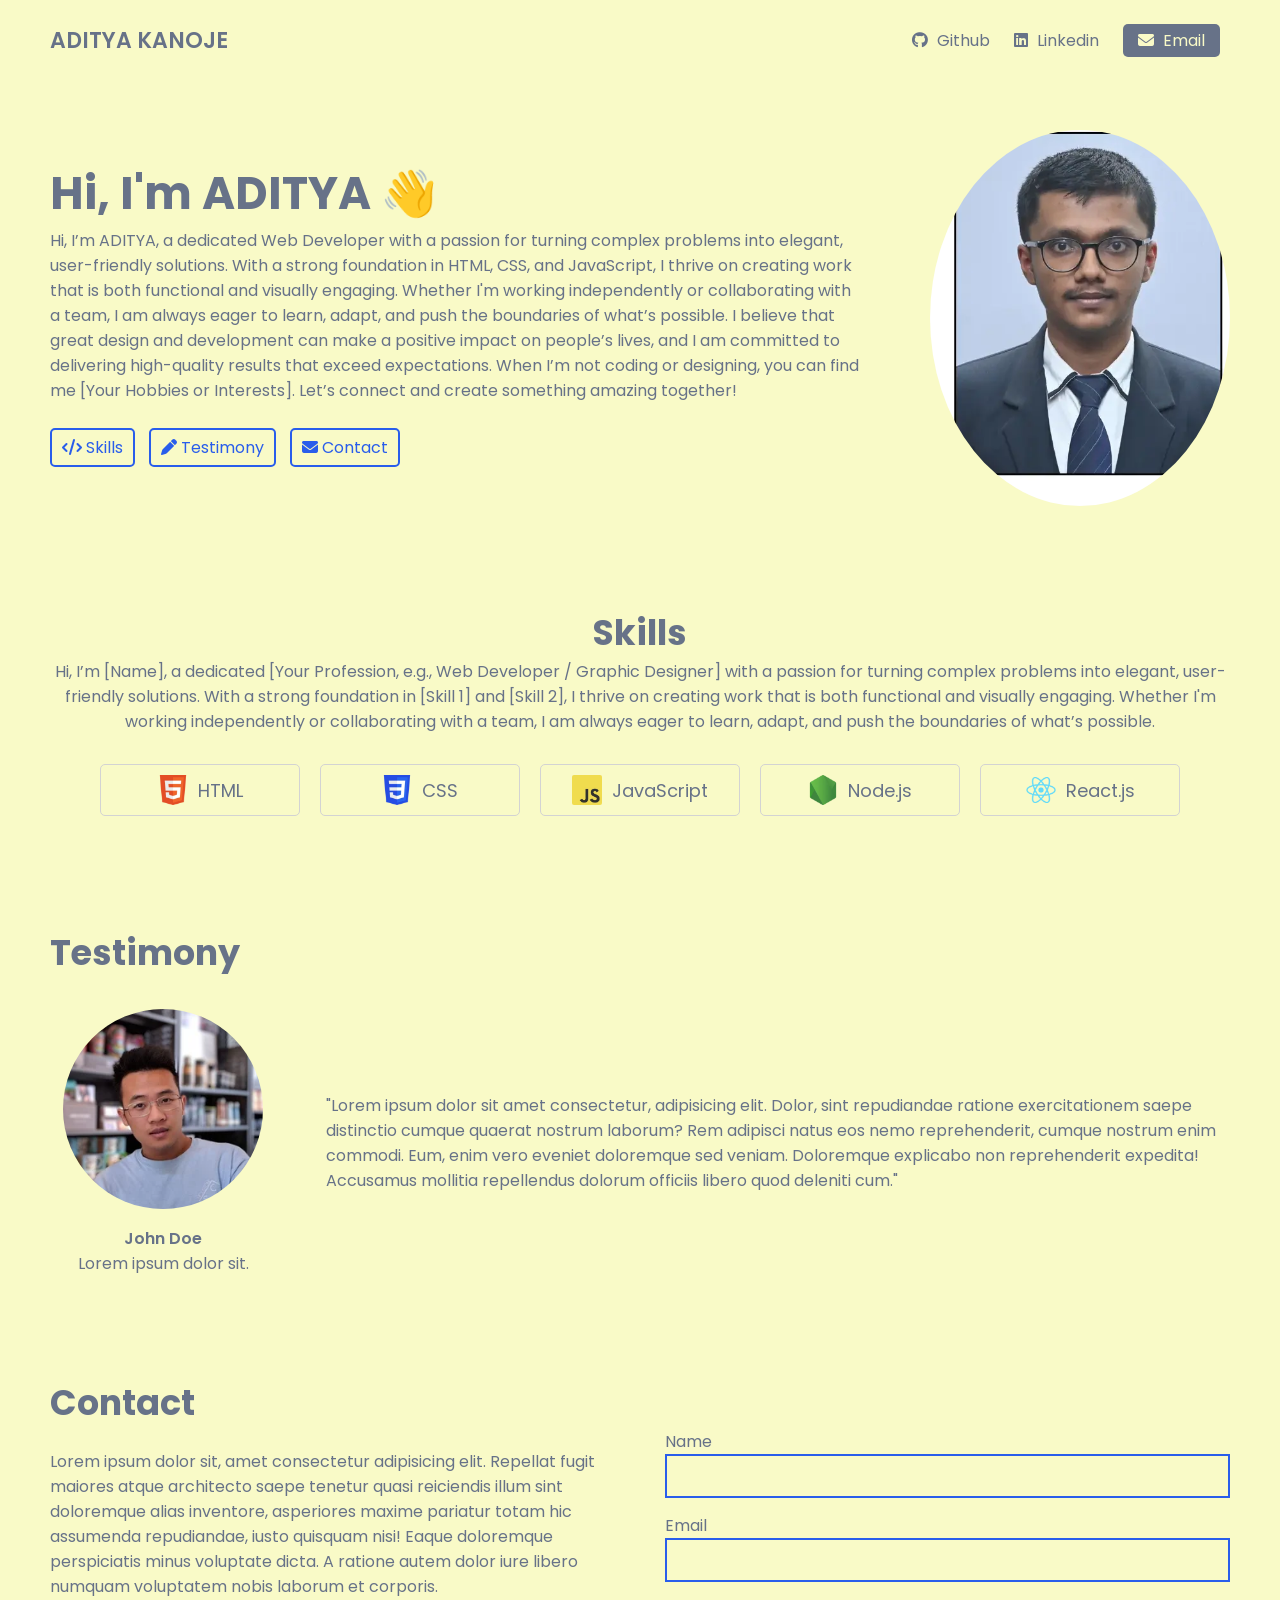
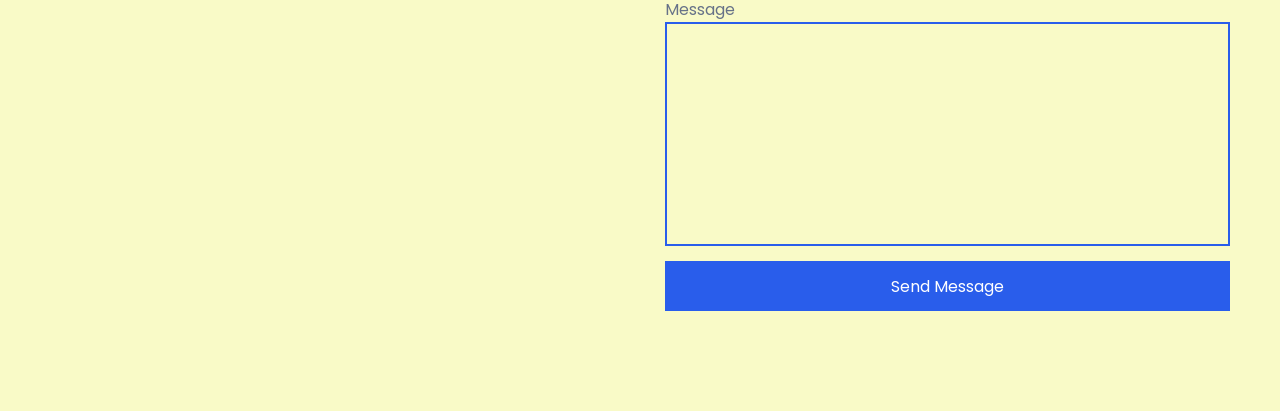
<file: index.html>
<!DOCTYPE html>
<html lang="en">
<head>
  <meta charset="UTF-8">
  <meta http-equiv="X-UA-Compatible" content="IE=edge">
  <meta name="viewport" content="width=device-width, initial-scale=1.0">

  <link rel="preconnect" href="https://fonts.googleapis.com">
  <link rel="preconnect" href="https://fonts.gstatic.com" crossorigin>
  <link href="https://fonts.googleapis.com/css2?family=Poppins:wght@400;600&display=swap" rel="stylesheet">

  <link rel="stylesheet" href="https://cdnjs.cloudflare.com/ajax/libs/font-awesome/6.4.0/css/all.min.css" integrity="sha512-iecdLmaskl7CVkqkXNQ/ZH/XLlvWZOJyj7Yy7tcenmpD1ypASozpmT/E0iPtmFIB46ZmdtAc9eNBvH0H/ZpiBw==" crossorigin="anonymous" referrerpolicy="no-referrer" />

  <link rel="stylesheet" href="styles.css">

  <title>Portfolio</title>
</head>
<body>
  <!-- NAVBAR -->
  <nav>
    <div class="left">
      <a href="/">ADITYA KANOJE</a>
    </div>

    <div class="right">
      <a href="https://github.com/adityakanoje07-droid/web" target="_blank" rel="noopener noreferrer">
        <i class="fa-brands fa-github"></i>
        <span>Github</span>
      </a>
      
      <a href="https://www.linkedin.com/in/aditya-kanoje-8265b1366/" target="_blank" rel="noopener noreferrer">
        <i class="fa-brands fa-linkedin"></i>
        <span>Linkedin</span>
      </a>
      
      <a href="mailto:adityakanoje07@gmail.com">
        <i class="fa-solid fa-envelope"></i>
        <span>Email</span>
      </a>
    </div>
  </nav>

  <main>
    <!-- SECTION 1: Hero -->
    <section class="hero-section">
      <div class="text">
        <h2>Hi, I'm ADITYA 👋</h2>
        <p>Hi, I’m ADITYA, a dedicated Web Developer with a passion for turning complex problems into elegant, user-friendly solutions. With a strong foundation in HTML, CSS, and JavaScript, I thrive on creating work that is both functional and visually engaging. Whether I'm working independently or collaborating with a team, I am always eager to learn, adapt, and push the boundaries of what’s possible. I believe that great design and development can make a positive impact on people’s lives, and I am committed to delivering high-quality results that exceed expectations. When I’m not coding or designing, you can find me [Your Hobbies or Interests]. Let’s connect and create something amazing together!</p>
        <div class="links">
          <a href="#skills">
            <i class="fa-solid fa-code"></i>
            <span>Skills</span>
          </a>
          
          <a href="#testimony">
            <i class="fa-solid fa-pen"></i>
            <span>Testimony</span>
          </a>
          
          <a href="#contact">
            <i class="fa-solid fa-envelope"></i>
            <span>Contact</span>
          </a>
        </div>
      </div>

      <div class="headshot">
        <img src="images/Adityaidentitysizephoto.JPG.webp" alt="aditya kanoje headshot">
      </div>
    </section>

    <!-- SECTION 2: Skills -->
    <section id="skills" class="skills-section">
      <h2>Skills</h2>
      <div class="text">
        Hi, I’m [Name], a dedicated [Your Profession, e.g., Web Developer / Graphic Designer] with a passion for turning complex problems into elegant, user-friendly solutions. With a strong foundation in [Skill 1] and [Skill 2], I thrive on creating work that is both functional and visually engaging. Whether I'm working independently or collaborating with a team, I am always eager to learn, adapt, and push the boundaries of what’s possible.
      </div>

      <div class="cells">
        <div class="cell">
          <img src="images/html-logo.webp" alt="html logo">
          <span>HTML</span>
        </div>
        
        <div class="cell">
          <img src="images/css-logo.webp" alt="css logo">
          <span>CSS</span>
        </div>
        
        <div class="cell">
          <img src="images/javascript-logo.webp" alt="javascript logo">
          <span>JavaScript</span>
        </div>
        
        <div class="cell">
          <img src="images/node-logo.webp" alt="node logo">
          <span>Node.js</span>
        </div>
        
        <div class="cell">
          <img src="images/react-logo.webp" alt="react logo">
          <span>React.js</span>
        </div>
      </div>
    </section>

    <!-- SECTION 3: Testimony -->
    <section id="testimony" class="testimony-section">
      <h2>Testimony</h2>

      <div class="group">
        <div class="person-details">
          <img src="images/testimony-headshot.webp">
          <p>John Doe</p>
          <p>Lorem ipsum dolor sit.</p>
        </div>

        <div class="text">
          "Lorem ipsum dolor sit amet consectetur, adipisicing elit. Dolor, sint repudiandae ratione exercitationem saepe distinctio cumque quaerat nostrum laborum? Rem adipisci natus eos nemo reprehenderit, cumque nostrum enim commodi. Eum, enim vero eveniet doloremque sed veniam. Doloremque explicabo non reprehenderit expedita! Accusamus mollitia repellendus dolorum officiis libero quod deleniti cum."
        </div>
      </div>
    </section>

    <!-- SECTION 4: Contact -->
    <section id="contact" class="contact-section">
      <h2>Contact</h2>

      <div class="group">
        <div class="text">
          Lorem ipsum dolor sit, amet consectetur adipisicing elit. Repellat fugit maiores atque architecto saepe tenetur quasi reiciendis illum sint doloremque alias inventore, asperiores maxime pariatur totam hic assumenda repudiandae, iusto quisquam nisi! Eaque doloremque perspiciatis minus voluptate dicta. A ratione autem dolor iure libero numquam voluptatem nobis laborum et corporis.
        </div>

        <form action="new.html" method="GET">
          <label for="name">Name</label>
          <input type="text" id="name">

          <label for="email">Email</label>
          <input type="email" id="email">

          <label for="message">Message</label>
          <textarea id="message" cols="30" rows="10"></textarea>

          
          <button type="submit"  id="button">Send Message</button>
        
        </form>
      </div>
    </section>
  </main>
</body>
</html>
</file>
<file: styles.css>
:root {
  --text-color: #677288;
  --link-color: #295deb;
  --background-color: #f9fac7;
}

* {
  margin: 0;
  padding: 0;
  box-sizing: border-box;
}

html {
  scroll-behavior: smooth;
}

body {
  font-family: 'Poppins', sans-serif;
  color: var(--text-color);
  background-color: var(--background-color);
  max-width: 1400px;
  margin: 0 auto;
}

a {
  color: var(--link-color);
  text-decoration: none;
}

/* NAVBAR */
nav {
  display: flex;
  justify-content: space-between;
  align-items: center;

  padding: 0 50px;
  height: 80px;
}

nav .left a {
  color: var(--text-color);
  font-size: 22px;
  font-weight: 600;
}

nav .right a {
  color: var(--text-color);
  margin: 0 10px;
}

nav .right a:last-child {
  color: var(--background-color);
  background-color: var(--text-color);
  padding: 5px 15px;
  border-radius: 5px;
}

nav .right a span {
  margin-left: 5px;
}

/* SECTION 1: Hero */
.hero-section {
  display: flex;
  justify-content: space-between;
  align-items: center;
  padding: 0 50px;
  margin: 50px 0;
  margin-bottom: 100px;
  gap: 40px;
}

.hero-section .text {
  flex: 5;
}

.hero-section .text h2 {
  font-size: 45px;
}

.hero-section .text .links {
  margin-top: 25px;
}

.hero-section .text .links a {
  display: inline-block;
  padding: 5px 10px;
  border: 2px solid var(--link-color);
  border-radius: 5px;
  margin-right: 10px;
  margin-bottom: 10px;
  transition: .1s;
}

.hero-section .text .links a:hover {
  color: var(--text-color);
  border: 2px solid var(--text-color);
}

.hero-section .headshot {
  flex: 2;
  display: flex;
  justify-content: right;
}

.hero-section .headshot img {
  width: 300px;
  border-radius: 100%;
}

/* SECTION 2: Skills */
.skills-section {
  padding: 0 50px;
  margin-bottom: 100px;
}

.skills-section h2 {
  text-align: center;
  font-size: 35px;
}

.skills-section .text {
  text-align: center;
  margin-bottom: 20px;
}

.skills-section .cells {
  display: flex;
  justify-content: center;
  flex-wrap: wrap;
}

.skills-section .cells .cell {
  display: flex;
  justify-content: center;
  align-items: center;
  gap: 10px;

  width: 200px;
  padding: 10px 20px;
  margin: 10px;
  border: 1.5px solid #d3d3d3;
  border-radius: 5px;
}

.skills-section .cells .cell img {
  width: 30px;
  height: 30px;
  object-fit: contain;
  border-radius: 2px;
}

.skills-section .cells .cell span {
  font-size: 18px;
}

/* SECTION 3: Testimony */
.testimony-section {
  padding: 0 50px;
  margin-bottom: 100px;
}

.testimony-section h2 {
  font-size: 35px;
  margin-bottom: 30px;
}

.testimony-section .group {
  display: flex;
  align-items: center;
  gap: 50px;
}

.testimony-section .group .person-details {
  text-align: center;
  flex: 2;
}

.testimony-section .group .person-details img {
  width: 200px;
  aspect-ratio: 1 / 1;
  object-fit: cover;
  border-radius: 50%;
  margin-bottom: 10px;
}

.testimony-section .group .person-details p {
  font-weight: 600;
}

.testimony-section .group .person-details p:last-child {
  font-weight: normal;
}

.testimony-section .group .text {
  flex: 8;
}

/* SECTION 4: Contact */
.contact-section {
  padding: 0 50px;
  margin-bottom: 100px;
}

.contact-section h2 {
  font-size: 35px;
}

.contact-section .group {
  display: flex;
  gap: 50px;
}

.contact-section .group .text {
  flex: 3;
  margin-top: 20px;
}

.contact-section .group form {
  flex: 3;
  display: flex;
  flex-direction: column;
}

.contact-section .group form input,
.contact-section .group form textarea {
  font-family: 'Poppins', sans-serif;
  border: 2px solid var(--link-color);
  background-color: transparent;
  padding: 10px;
  margin-bottom: 15px;
  outline: none;
  resize: none;
}

.contact-section .group form button {
  font-size: 16px;
  font-family: 'Poppins', sans-serif;
  color: #fff;
  background-color: var(--link-color);
  border: none;
  height: 50px;
  cursor: pointer;
  transition: .1s;
}

.contact-section .group form button:hover {
  filter: brightness(.9);
}

@media (max-width: 850px) {
  /* SECTION 1: Hero */
  .hero-section .text h2 {
    font-size: 35px;
  }
}

@media (max-width: 740px) {
  /* SECTION 1: Hero */
  .hero-section {
    flex-direction: column-reverse;
  }

  .hero-section .headshot img {
    width: 300px;
  }

  /* SECTION 3: Testimony */
  .testimony-section {
    text-align: center;
  }

  .testimony-section .group {
    flex-direction: column;
  }

  /* SECTION 4: Contact */
  .contact-section .group {
    flex-direction: column;
  }
}

@media (max-width: 600px) {
  /* NAVBAR */
  nav {
    padding: 0 20px;
  }

  nav .right a {
    font-size: 22px;
  }

  nav .right a:last-child {
    color: var(--text-color);
    background-color: transparent;
    padding: 0;
  }

  nav .right a span {
    display: none;
  }

  /* SECTION 1: Hero */
  .hero-section {
    padding: 0 20px;
  }

  .hero-section .text h2 {
    font-size: 30px;
  }

  /* SECTION 2: Skills */
  .skills-section {
    padding: 0 20px;
  }

  .skills-section .cells .cell span {
    font-size: 16px;
  }

  /* SECTION 3: Testimony */
  .testimony-section {
    padding: 0 20px;
  }

  /* SECTION 4: Contact */
  .contact-section {
    padding: 0 20px;
  }
}
</file>
